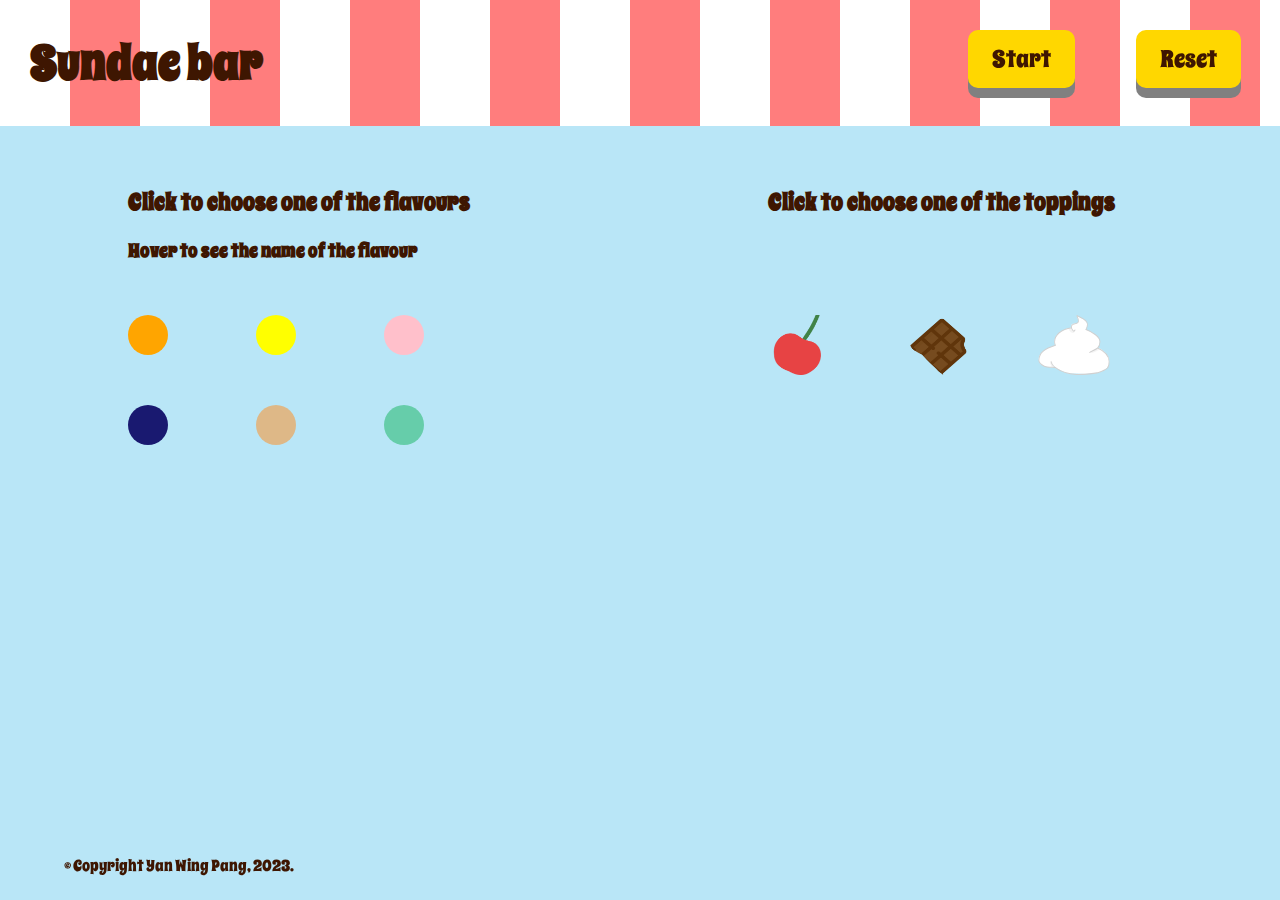
<file: index.html>
<!DOCTYPE html>
<html lang="en">
  <head>
    <meta charset="utf-8">
    <title>Sundae bar - HTML/CSS animation project</title>
    <link rel="stylesheet" type="text/css" href="css/styles.css">
    <script async defer src="js/script.js"></script>
  </head>
  <body>

    <header>
    <h1>Sundae bar</h1>

    <button id="start" class="hintStart">Start</button>
    <button id="reset">Reset</button>
    </header>
    
    <main>
      <section id="congrats">
        <div id="congrat-cir"> 
          <div id="cir3" class="cir"></div>
          <div id="cir2" class="cir"></div>
          <div id="cir1" class="cir"></div>
        </div>
        <h2 id="congrat-text">Congrats! You've created your own sundae!</h2>
      </section>

      <section id="instruction">
        <div id="choose-flavour">
          <h2>Click to choose one of the flavours</h2>
          <h3>Hover to see the name of the flavour</h3>
        </div>
        <div id="choose-topping">
          <h2>Click to choose one of the toppings</h2>
        </div>
      </section>

      <div id="flavours">
        <button id="orange" class="flavour"><span>orange</span></button>
        <button id="mango" class="flavour"><span>mango</span></button>
        <button id="strawberry" class="flavour"><span>strawberry</span></button>
        <button id="blueberry" class="flavour"><span>blueberry</span></button>
        <button id="cookies" class="flavour"><span>cookies</span></button>
        <button id="mint" class="flavour"><span>mint</span></button>
      </div>
        
      <div id="toppings">
        <img id="chocolate" class="topping" src="image/chocolate.png" alt="chocolate">
        <img id="cream" class="topping" src="image/cream.svg" alt="cream">
        <img id="cherry" class="topping" src="image/cherry.png" alt="cherry">
        

        <!-- I found that if I use image for the toppings, they cannot be a button. Though I think button will benefit the accessibility of my code. -->
        <!-- <button id="cherry" class="topping"><span>cherry</span></button>
        <button id="chocolate" class="topping"><span>chocolate </span></button>
        <button id="cream" class="topping"><span>cream</span></button> -->
      </div>
      
      <div id="cone"></div>

    </main>
    <footer>
      <div id="copyright">&copy; Copyright Yan Wing Pang, 2023.</div>
    </footer>

  </body>
</html>
</file>
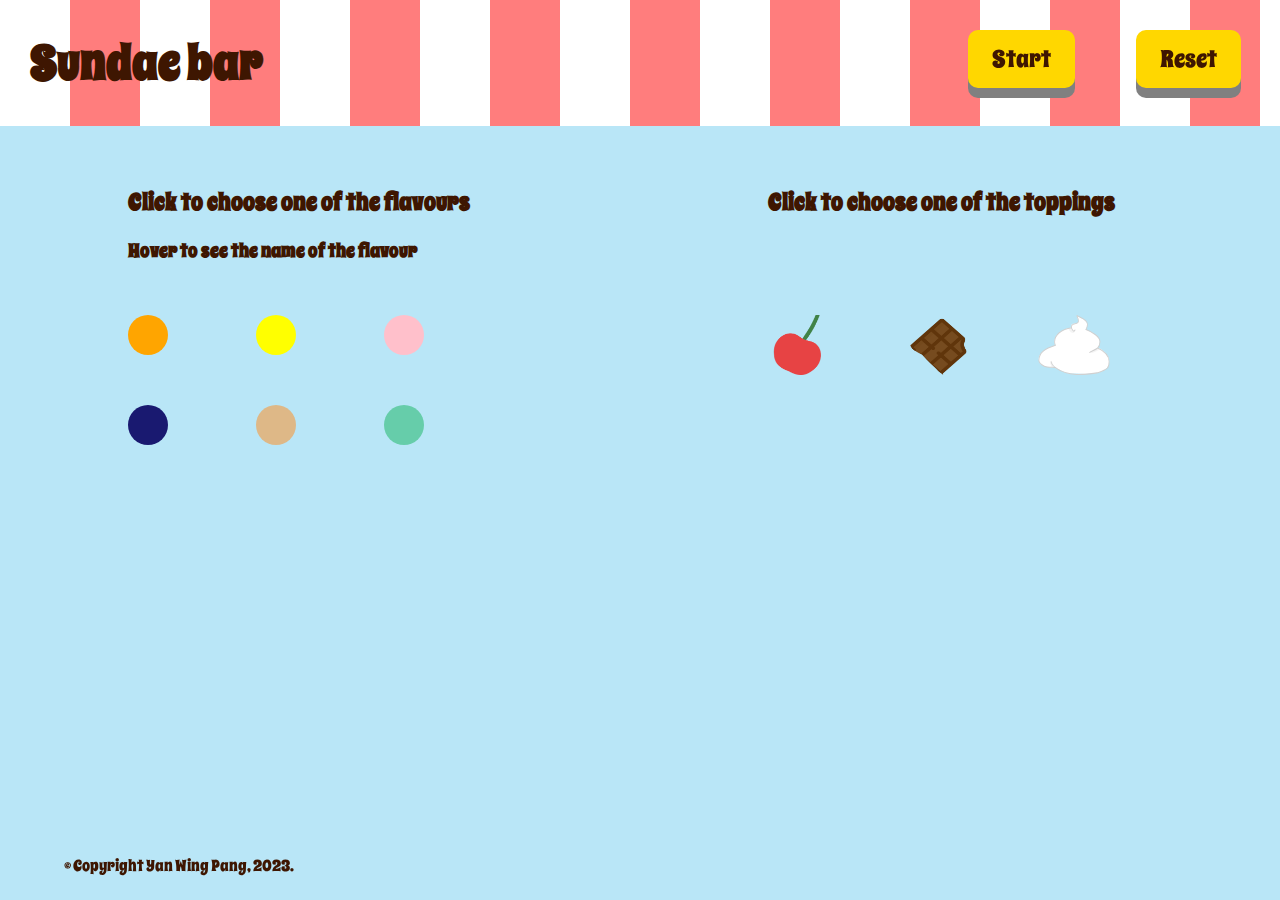
<file: css-final-project.html>
<!DOCTYPE html>
<html lang="en">
  <head>
    <meta charset="utf-8">
    <title>Sundae bar - HTML/CSS animation project</title>
    <link rel="stylesheet" type="text/css" href="css/styles.css">
    <script async defer src="js/script.js"></script>
  </head>
  <body>

    <header>
    <h1>Sundae bar</h1>

    <button id="start" class="hintStart">Start</button>
    <button id="reset">Reset</button>
    </header>
    
    <main>
      <section id="congrats">
        <div id="congrat-cir"> 
          <div id="cir3" class="cir"></div>
          <div id="cir2" class="cir"></div>
          <div id="cir1" class="cir"></div>
        </div>
        <h2 id="congrat-text">Congrats! You've created your own sundae!</h2>
      </section>

      <section id="instruction">
        <div id="choose-flavour">
          <h2>Click to choose one of the flavours</h2>
          <h3>Hover to see the name of the flavour</h3>
        </div>
        <div id="choose-topping">
          <h2>Click to choose one of the toppings</h2>
        </div>
      </section>

      <div id="flavours">
        <button id="orange" class="flavour"><span>orange</span></button>
        <button id="mango" class="flavour"><span>mango</span></button>
        <button id="strawberry" class="flavour"><span>strawberry</span></button>
        <button id="blueberry" class="flavour"><span>blueberry</span></button>
        <button id="cookies" class="flavour"><span>cookies</span></button>
        <button id="mint" class="flavour"><span>mint</span></button>
      </div>
        
      <div id="toppings">
        <img id="chocolate" class="topping" src="image/chocolate.png" alt="chocolate">
        <img id="cream" class="topping" src="image/cream.svg" alt="cream">
        <img id="cherry" class="topping" src="image/cherry.png" alt="cherry">
        

        <!-- I found that if I use image for the toppings, they cannot be a button. Though I think button will benefit the accessibility of my code. -->
        <!-- <button id="cherry" class="topping"><span>cherry</span></button>
        <button id="chocolate" class="topping"><span>chocolate </span></button>
        <button id="cream" class="topping"><span>cream</span></button> -->
      </div>
      
      <div id="cone"></div>

    </main>
    <footer>
      <div id="copyright">&copy; Copyright Yan Wing Pang, 2023.</div>
    </footer>

  </body>
</html>
</file>
<file: css/styles.css>
@import url('https://fonts.googleapis.com/css2?family=Spicy+Rice&display=swap');

body{
  background-color: #b9e6f7;
  margin: 0;
  font-family: 'Spicy Rice', cursive;
  color: #3e1601;
}

#choose-flavour, #choose-topping{
  position: absolute;
}

h2{
  margin: 0.2em 0;
}

#choose-flavour{
  top: 20%;
  left: 10%;
}

#choose-topping{
  top: 20%;
  left: 60%;
}

.flavour, .topping{
  border: 0;
  padding: 0;
}

.flavour span{
  display: none;
}

.flavour:hover span{
  display: inline-block;
  background-color: #b9e6f7;
  font-family: 'Spicy Rice', cursive;
  color: #3e1601;
}

h1{
  font-size: 3em;
  margin: 0;
}

header{
  background-image: linear-gradient(to right, #ffffff 50%, #ff7d7d 50%);
  background-size: 140px 100%;
  margin: 0;
  padding: 30px 0px 30px 30px ;
}


/* FLAVOUR */
.flavour{
  width:40px;
  height:40px;
  border-radius: 50%;
  text-align: center;
  position: absolute;
  transition: all 1s;
}

.flavour:hover, .topping:hover{
  transform: scale(2);
}

.flavourselected{
  animation: flavourSelected 1s 1 ease-in-out forwards;
}

@keyframes flavourSelected {
  100%{
    top: calc(90% - 50px); 
    left: calc(50% - 20px); 
    transform: scale(3);
  }
}

#orange{
  background-color: orange;
  top: 35%;
  left: 10%;
}

#mango{
  background-color: yellow;
  top: 35%;
  left: 20%;
}

#strawberry{
  background-color: pink;
  top: 35%;
  left: 30%;
}

#blueberry{
  background-color: midnightblue;
  top: 45%;
  left: 10%;
}

#cookies{
  background-color: burlywood;
  top: 45%;
  left: 20%;
}

#mint{
  background-color: mediumaquamarine;
  top: 45%;
  left: 30%;
}

/* TOPPING */
.topping{
  position: absolute;
  transition: all 1s;
}

.toppingselected{
  animation: toppingSelected 1.5s 1 ease-in-out forwards

}

@keyframes toppingSelected {
  100%{
    top: calc(90% - 120px); 
    left: calc(50% - 50px); 
    transform: rotate(720deg);
  }
}

#cherry {
  width: 60px;
  height: 60px;
  /* background-color: #e83b41; */
  /* border-radius: 50% 50% 50% 50% / 60% 60% 40% 40%; */
  top: 35%;
  left: 60%;
}

#chocolate{
  width: 60px;
  height: 60px;
  /* background-color: chocolate; */ 
  top: 35%;
  left: 71%;
}

#cream{
  width: 100px;
  height: 60px;
  /* background-color: #FFF;
  border-radius: 50% 50% 50% 50% / 60% 60% 40% 40%; */
  top: 35%;
  left: 80%;
}

/* CONE */
#cone {
  width: 0;
  height: 0;
  border-left: 60px solid transparent;
  border-right: 60px solid transparent;
  border-top: 120px solid lightsalmon;
  border-radius: 50%;
  position: absolute;
  left: -1000px;
}

.movecone{
  animation: moveCone 1.5s 1 ease-in-out forwards;
}

@keyframes moveCone {
  0%{
    top: 90%;
    left: -200px;
  }
  
  100%{
    top: 90%;
    left: calc(50% - 60px);
  }
}

/* CONGRATS */
#congrat-cir, #congrat-text{
  position: absolute;
  top: -1000px;
  left: -1000px;
}

.congratscir{
  animation: congratsCir 3s 1 forwards;
}

@keyframes congratsCir{
  0%{
    top: 0;
    left: 50%;
    transform: scale(1);
  }

  100%{
    top: 100%;
    left: 50%;
    transform: scale(2);
  }
}

.congratstext{
  animation: congratsText 3s 1 forwards;
}

@keyframes congratsText{
  0%{
    top: 0;
    left: 50%;
    transform: translate(-50%, -50%);
  }

  100%{
    top: 50%;
    left: 50%;
    transform: translate(-50%, -50%) scale(2); 
  }
}

.cir{
  position: absolute;
  top: 50%;
  left: 50%;
  transform: translate(-50%, -50%); 
}

#congrat-text{
  font-size: 2em;
}

#cir1{
  width: 200px;
  height: 200px;
  border-radius: 50%;
  background-color: #5bc0eb90;
}

#cir2{
  width: 400px;
  height: 400px;
  border-radius: 50%;
  background-color: #fde74c90;
}

#cir3{
  width:600px;
  height:600px;
  border-radius: 50%;
  background-color: #ff5e5b90;
}


/* BUTTONS */
#start, #reset {
  background-color:gold;
  border-radius:10px;
  padding: 0.5em 1em;
  border:0;
  box-shadow:0 10px 0 gray;
  margin-bottom:1em;
  position: fixed;
  transition:all 0.5s;
  overflow:hidden;
  font-size: 1.5em;
  font-family: 'Spicy Rice', cursive;
  color: #3e1601;
}

#start:active, #reset:active {
  box-shadow: 0 0 0 gray;
  transform: translateY(10px);
}

#start{
  left: calc(100% - 13em);
  top: 30px;
}

.hintStart{
  animation: hintStart 0.5s infinite;
}

@keyframes hintStart{
  0%{
    transform: scale(1);
  }

  100%{
    transform: scale(1.2);
  }
}

#reset{
  left: calc(100% - 6em);
  top: 30px;
}

/* FOOTER */
footer{
  position: fixed;
  top: 95%;
  left: 5%;
}
</file>
